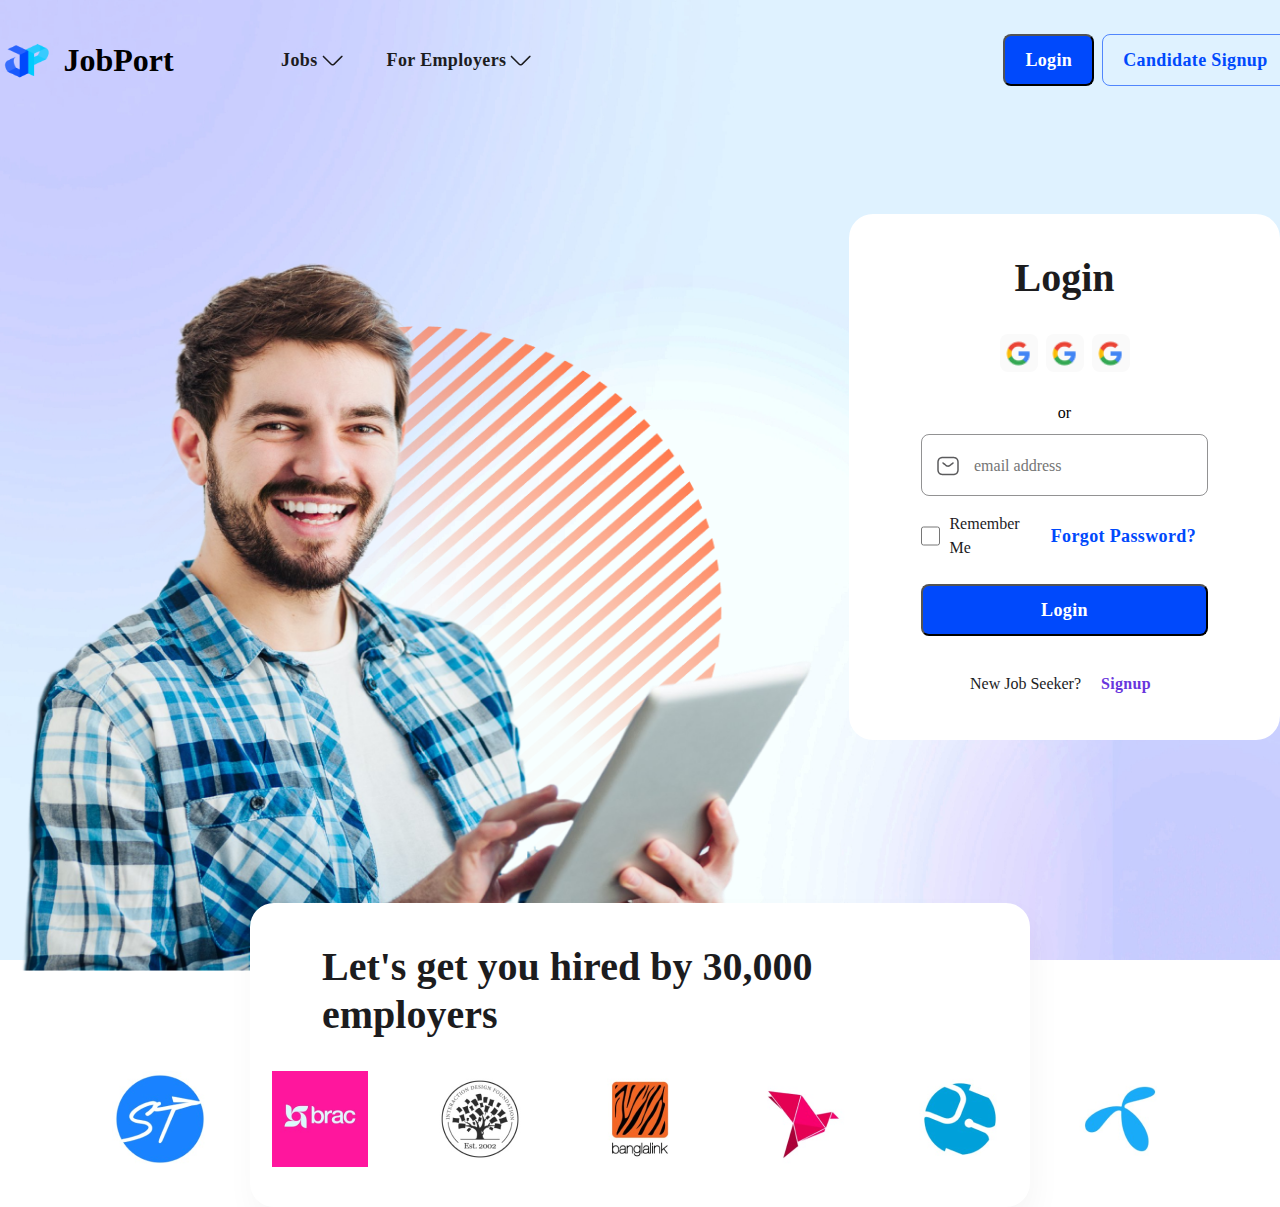
<file: Non-Login_Page/jobport.html>
<!DOCTYPE html>
<html lang="en">

<head>
    <meta charset="UTF-8">
    <meta name="viewport" content="width=device-width, initial-scale=1.0">
    <title>Login Page</title>
    <link rel="stylesheet" href="style.css">
</head>

<body>

    <div class="non-login">
        <div class="navbar">
            <div class="left-nav">
                <div class="full-logo">
                    <img src=".//img/navbar-logo-fab.png" alt="">
                    <h1>JobPort</h1>
                </div>
                <menu>
                    <div class="jobs">
                        <button>Jobs<img src="./img/navbar-icon-arrow-down.png" alt=""></button>
                    </div>
                    <div class="for-employers">
                        <button>For Employers<img src="./img/navbar-icon-arrow-down.png" alt=""></button>
                    </div>
                </menu>

            </div>
            <div class="right-nav">
                <button class="log">Login</button>
                <button class="candidatesignup">Candidate Signup</button>
            </div>
        </div>
    </div>
    <img class="bg" src="./img/backgroundimg.jpg" alt="">
    <!-- <img class="oval" src="./img/oval-copy.png" alt="oval Design">
    <img class="ovalbig" src="./img/oval-copy-2.png" alt="Oval Design"> -->
    <div class="mainsection">
        <div class="leftpic">
            <img class="non-login-image" src="./img/image.png" alt="Non-login image">


        </div>
        <div class="rightloginbox">
            <h1 class="login">Login</h1>
            <div class="options">
                <img src="./img/google.png" alt="linkedin">
                <img src="./img/google.png" alt="facebook">
                <img src="./img/google.png" alt="google">
            </div>

            <div class="options2">
                <p>or</p>
                <div class="login2">
                    <div class="inputfield">
                        <label class="email" for="">
                            <img src="./img/input-text-field-input-icons.png" alt="">
                            <input type="text" value="" placeholder="email address">
                        </label>
                        <!-- <label class="password" for="">
                            <img src="./img/kinput-text-field-input-icons.png" alt="">
                            <input type="text" value="" placeholder="password">
                        </label> -->
                        <div class="forgotpassword">
                            <div class="r">
                                <input type="checkbox" name="Remember Me" id="remember-me">
                                <p>Remember Me</p>
                            </div>
                            <button>Forgot Password?</button>
                        </div>
                    </div>
                    <button class="loginbutton">Login</button>
                </div>
            </div>
            <div class="signup">
                <i>New Job Seeker?</i>
                <button type="button">Signup</button>
            </div>
        </div>
    </div>
    <div class="panel">
        <h2>Let's get you hired by 30,000 employers</h2>
        <div class="companies">
            <img src="./img/rectangle-3897.png" alt="">
            <img src="./img/rectangle-3896.png" alt="">
            <img src="./img/rectangle-3895.png" alt="">
            <img src="./img/rectangle-3894.png" alt="">
            <img src="./img/rectangle-3893.png" alt="">
            <img src="./img/rectangle-3892.png" alt="">
            <img src="./img/rectangle-3891.png" alt="">
        </div>
    </div>
</body>

</html>
</file>
<file: Non-Login_Page/style.css>
* {
    padding: 0;
    margin: 0;
    box-sizing: border-box;
}

body {
    height: 1200px;
    /* background-color: chartreuse; */
}

.non-login {
    display: flex;
    position: absolute;
    width: 100%;
    height: 120px;
    padding: 24px 144px;
    justify-content: center;
    align-items: center;
    flex-shrink: 0;
}

.navbar {
    display: flex;
    align-items: center;
    justify-content: center;
    gap: 56px;
    flex-shrink: 0;
}

.left-nav {
    display: flex;
    align-items: center;
    gap: 56px;
    flex: 1 0 0;
}

.right-nav {
    display: flex;
    justify-content: flex-end;
    align-items: center;
    gap: 8px;
}

.right-nav .log {
    padding: 10px 20px;
    display: flex;
    flex-direction: column;
    justify-content: center;
    align-items: center;
    align-self: stretch;
    border-radius: 8px;
    background: var(--secondary-5-workd-main, #0049FC);
    color: var(--dark-text-primary, #FFF);
    font-family: Outfit;
    font-size: 18px;
    font-style: normal;
    font-weight: 600;
    line-height: 28px;
    letter-spacing: 0.36px;
    text-transform: capitalize;
    cursor: pointer;
}

.candidatesignup {
    display: flex;
    flex-direction: column;
    justify-content: center;
    align-items: center;
    align-self: stretch;
    border-radius: 8px;
    padding: 10px 20px;
    color: var(--secondary-5-workd-main, #0049FC);
    font-family: Outfit;
    font-size: 18px;
    font-style: normal;
    font-weight: 600;
    line-height: 28px;
    letter-spacing: 0.36px;
    text-transform: capitalize;
    border: 1px solid var(--secondary-5-workd-state-contained-hover-background, rgba(0, 73, 252, 0.64));
    background: var(--light-background-transparent, rgba(255, 255, 255, 0.00));
    cursor: pointer;
}

.full-logo {
    display: flex;
    align-items: center;
    flex: 1 0 0;
    width: 221.625px;
    height: 72px;
}

.full-logo img {
    display: flex;
    width: 72px;
    height: 72px;
    padding: 11.813px 8.232px 11.25px 7.875px;
    flex-shrink: 0;
    border-radius: 128px;
}

.full-logo h1 {
    width: 154.125px;
    flex-shrink: 0;
}

menu {
    display: flex;
    align-items: flex-start;
    gap: 16px;
    flex-direction: row;
    margin-right: 400px;
}

.jobs {
    display: flex;
    flex-direction: column;
    justify-content: center;
    align-items: center;
    align-self: stretch;
    border-radius: 8px;
    background: var(--light-background-transparent, rgba(255, 255, 255, 0.00));
}

.jobs button img {
    cursor: pointer;
}

.jobs button {
    color: var(--light-text-primary, #1C1C1E);
    display: flex;
    padding: 6px 12px;
    justify-content: center;
    align-items: center;
    font-family: Outfit;
    border: none;
    background: none;
    font-size: 18px;
    font-style: normal;
    font-weight: 600;
    line-height: 28px;
    letter-spacing: 0.36px;
    text-transform: capitalize;
}

.for-employers {
    display: flex;
    flex-direction: column;
    justify-content: center;
    align-items: center;
    align-self: stretch;
    border-radius: 8px;
    background: var(--light-background-transparent, rgba(255, 255, 255, 0.00));
}

.for-employers button {
    color: var(--light-text-primary, #1C1C1E);
    display: flex;
    padding: 6px 12px;
    justify-content: center;
    align-items: center;
    font-family: Outfit;
    border: none;
    background: none;
    font-size: 18px;
    font-style: normal;
    font-weight: 600;
    line-height: 28px;
    letter-spacing: 0.36px;
    text-transform: capitalize;
}

.for-employers button img {
    cursor: pointer;
}

.mainsection {
    display: flex;
    justify-content: center;
    align-items: self-start;
    gap: 5px;
    position: relative;
    bottom: 750px;
    flex-shrink: 0;
}

.non-login-image {
    width: 844px;
    height: 785px;
    flex-shrink: 0;
    background-color: transparent;
    z-index: 0;
}

.rightloginbox {
    display: flex;
    width: 528px;
    padding: 40px 72px;
    flex-direction: column;
    align-items: center;
    gap: 32px;
    border-radius: 24px;
    background-color: var(--light-background-paper, #FFF);
    z-index: 2;

}

.login {
    color: var(--black-100, #1C1C1E);
    font-family: Outfit;
    font-size: 40px;
    font-style: normal;
    font-weight: 700;
    line-height: 48px;
}

.options {
    display: flex;
    justify-content: center;
    align-items: center;
    gap: 8px;
    align-self: stretch;
}

.options img {
    display: flex;
    width: 38px;
    height: 38px;
    padding: 3.5px 3.977px 3.5px 3.5px;
    flex-direction: column;
    justify-content: center;
    align-items: center;
    align-self: stretch;
    border-radius: 8px;
    background-color: var(--light-background-default, #FAFAFA);
    cursor: pointer;
}

.options2 {
    display: flex;
    flex-direction: column;
    align-items: center;
    gap: 12px;
    align-self: stretch;
}

.login2 {
    display: flex;
    flex-direction: column;
    align-items: center;
    gap: 24px;
    align-self: stretch;
}

.inputfield {
    display: flex;
    flex-direction: column;
    align-items: center;
    gap: 16px;
    align-self: stretch;
}

.email {
    display: flex;
    padding: 13px 8px 11px 8px;
    align-items: center;
    gap: 8px;
    align-self: stretch;
    border-radius: 8px;
    border: 1px solid var(--light-others-outline-border-line, rgba(28, 28, 30, 0.48));
    background-color: var(--light-background-transparent, rgba(255, 255, 255, 0.00));
}

.email input {
    color: var(--light-text-secondary, rgba(28, 28, 30, 0.72));
    font-family: Outfit;
    font-size: 16px;
    font-style: normal;
    font-weight: 400;
    line-height: 24px;
    border: none;
    width: 100%;
}

.email input:focus {
    outline: none;
}

/* .password {
    display: flex;
    padding: 13px 8px 11px 8px;
    align-items: center;
    gap: 8px;
    align-self: stretch;
    border-radius: 8px;
    border: 1px solid var(--light-others-outline-border-line, rgba(28, 28, 30, 0.48));
    background-color: var(--light-background-transparent, rgba(255, 255, 255, 0.00));
}

.password input {
    color: var(--light-text-secondary, rgba(28, 28, 30, 0.72));
    font-family: Outfit;
    font-size: 16px;
    font-style: normal;
    font-weight: 400;
    line-height: 24px;
    border: none;
    width: 100%;
}

.password input:focus {
    outline: none;
} */

.forgotpassword {
    display: flex;
    justify-content: center;
    align-items: center;
    gap: 12px;
    align-self: stretch;
    color: var(--secondary-5-workd-main, #0049FC);
}

.rememberme {
    display: flex;
    justify-content: center;
    align-items: center;
    gap: 12px;
    align-self: stretch;
}

.r {
    display: flex;
    align-items: center;
    flex: 1 0 0;
    gap: 9px;
}

.r input {
    display: flex;
    width: 24px;
    height: 24px;
    justify-content: center;
    align-items: center;
}

.r p {
    color: var(--light-text-primary, #1C1C1E);
    font-family: Outfit;
    font-size: 16px;
    font-style: normal;
    font-weight: 400;
    line-height: 24px;
}

.forgotpassword button {
    border: none;
    color: var(--secondary-5-workd-main, #0049FC);
    background-color: transparent;
    padding: 6px 12px;
    justify-content: center;
    align-items: center;
    font-family: Outfit;
    font-size: 18px;
    font-style: normal;
    font-weight: 600;
    line-height: 28px;
    letter-spacing: 0.36px;
    text-transform: capitalize;
    cursor: pointer;
}

.loginbutton {
    display: flex;
    padding: 10px 20px;
    flex-direction: column;
    justify-content: center;
    align-items: center;
    align-self: stretch;
    border-radius: 8px;
    background-color: var(--secondary-5-workd-main, #0049FC);
    color: var(--dark-text-primary, #FFF);
    font-family: Outfit;
    font-size: 18px;
    font-style: normal;
    font-weight: 600;
    line-height: 28px;
    letter-spacing: 0.36px;
    text-transform: capitalize;
    cursor: pointer;
}

.signup {
    display: flex;
    justify-content: center;
    align-items: center;
    gap: 12px;
    align-self: stretch;
}

.signup i {
    color: var(--light-text-primary, #1C1C1E);
    font-family: Outfit;
    font-size: 16px;
    font-style: normal;
    font-weight: 400;
    line-height: 24px;
}

.signup button {
    display: flex;
    padding: 4px 8px;
    flex-direction: column;
    justify-content: center;
    align-items: center;
    gap: 4px;
    background: none;
    border: none;
    color: var(--primary-main, #6836DD);
    font-family: Outfit;
    font-size: 16px;
    font-style: normal;
    font-weight: 600;
    line-height: 24px;
    letter-spacing: 0.32px;
    text-transform: capitalize;
    cursor: pointer;
}

.panel {
    display: flex;
    position: relative;
    margin: 0 250px;
    bottom: 850px;
    padding: 40px 72px;
    flex-direction: column;
    justify-content: center;
    align-items: center;
    gap: 32px;
    border-radius: 24px;
    background: var(--light-background-paper, #FFF);
    box-shadow: 4px 16px 32px 0px rgba(0, 0, 0, 0.04);
    z-index: 2;
}

.panel h2 {
    color: var(--black-100, #1C1C1E);
    font-family: Outfit;
    font-size: 40px;
    font-style: normal;
    font-weight: 700;
    line-height: 48px;
}

.companies {
    display: flex;
    align-items: center;
    gap: 32px;
}

.companies img {
    width: 128px;
    height: 96px;
    border-radius: 8px;
    background-color: var(--logo-bkash, url(<path-to-image>), lightgray 50% / contain no-repeat);
}

.bg {
    width: 100%;
    height: 960px;
    z-index: -1;

}

.oval {
    position: absolute;
    width: 389px;
    height: 402.848px;
    flex-shrink: 0;
    border-radius: 402.848px;
    opacity: 0.1241;
    background: #804DFF;
    top: 700px;
    right: 20px;
    filter: blur(67.95704650878906px);
    z-index: 2;
}

.ovalbig {
    position: absolute;
    border-radius: 1346.278px;
    opacity: 0.6222;
    background: #FFF;
    filter: blur(67.95704650878906px);
    top: 200px;
    width: 900px;
    height: 900px;
    flex-shrink: 0;
    right: 350px;
    z-index: 1;
}
</file>
